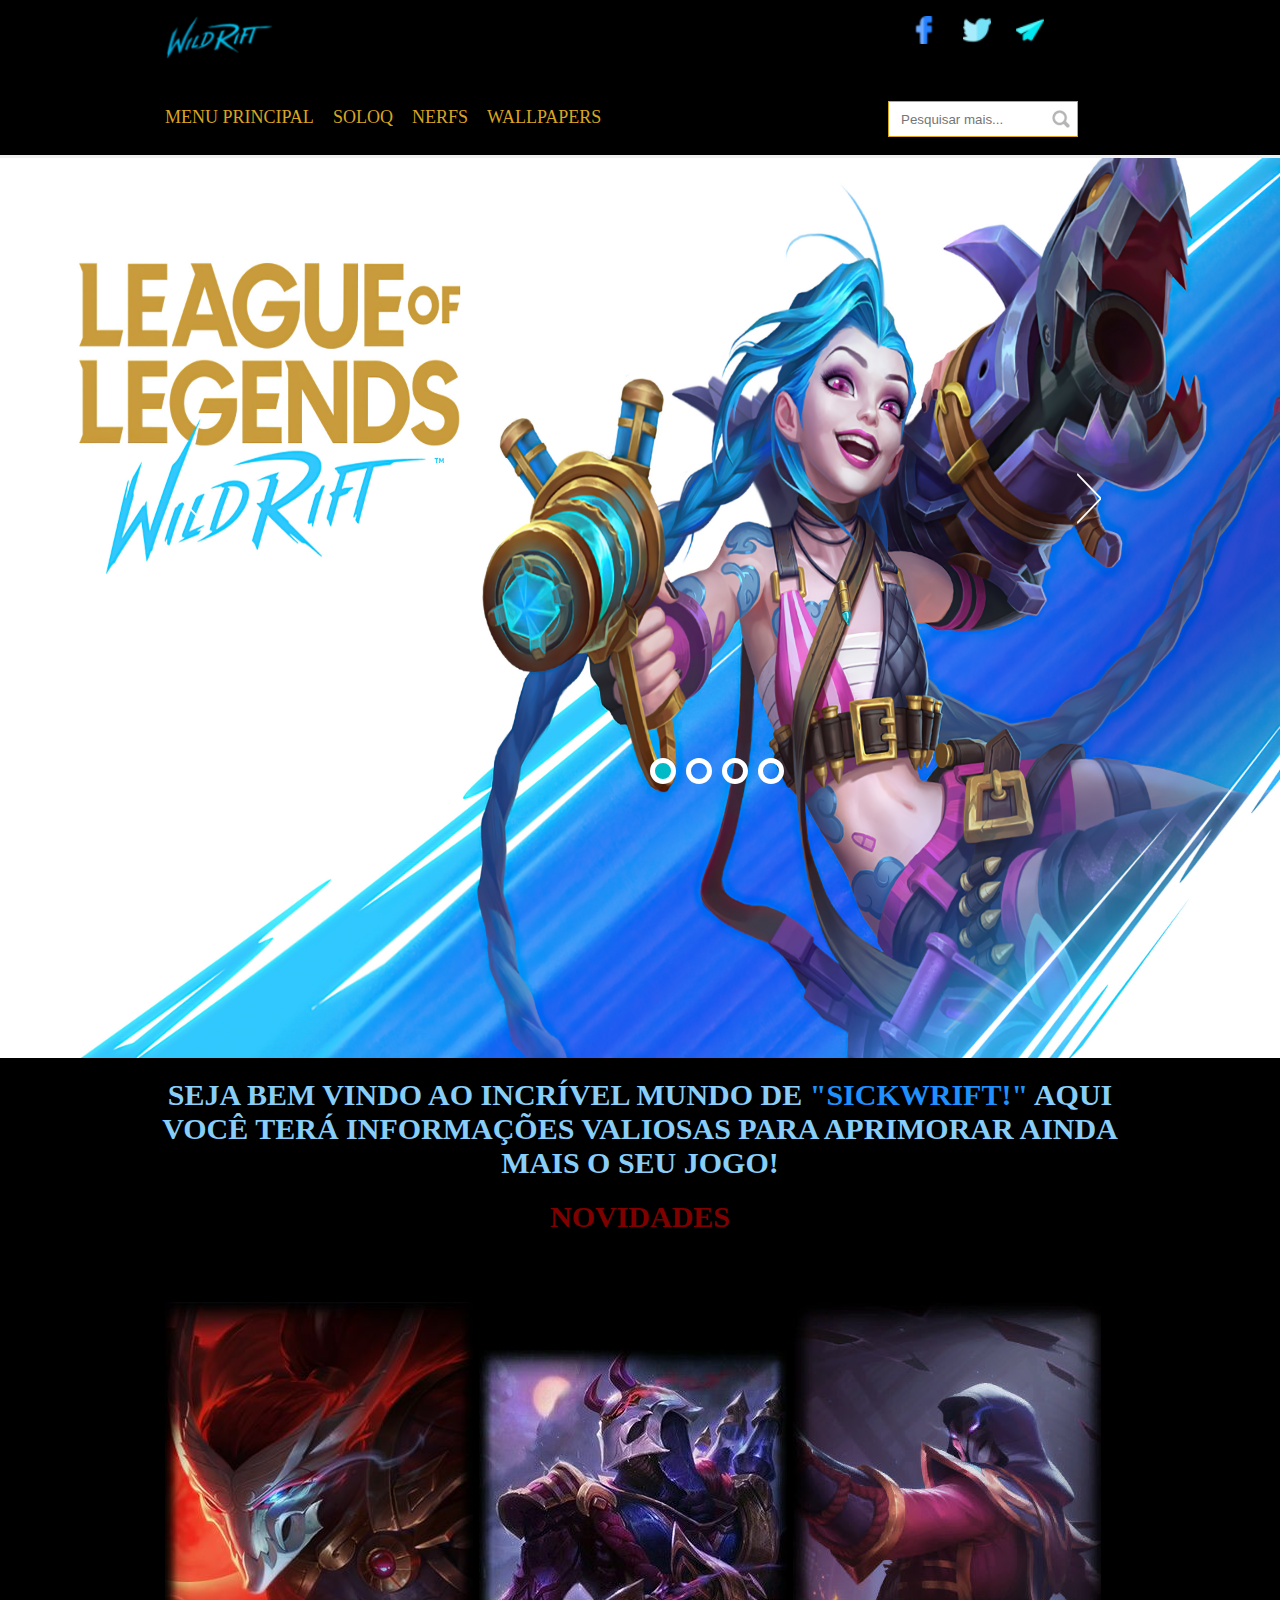
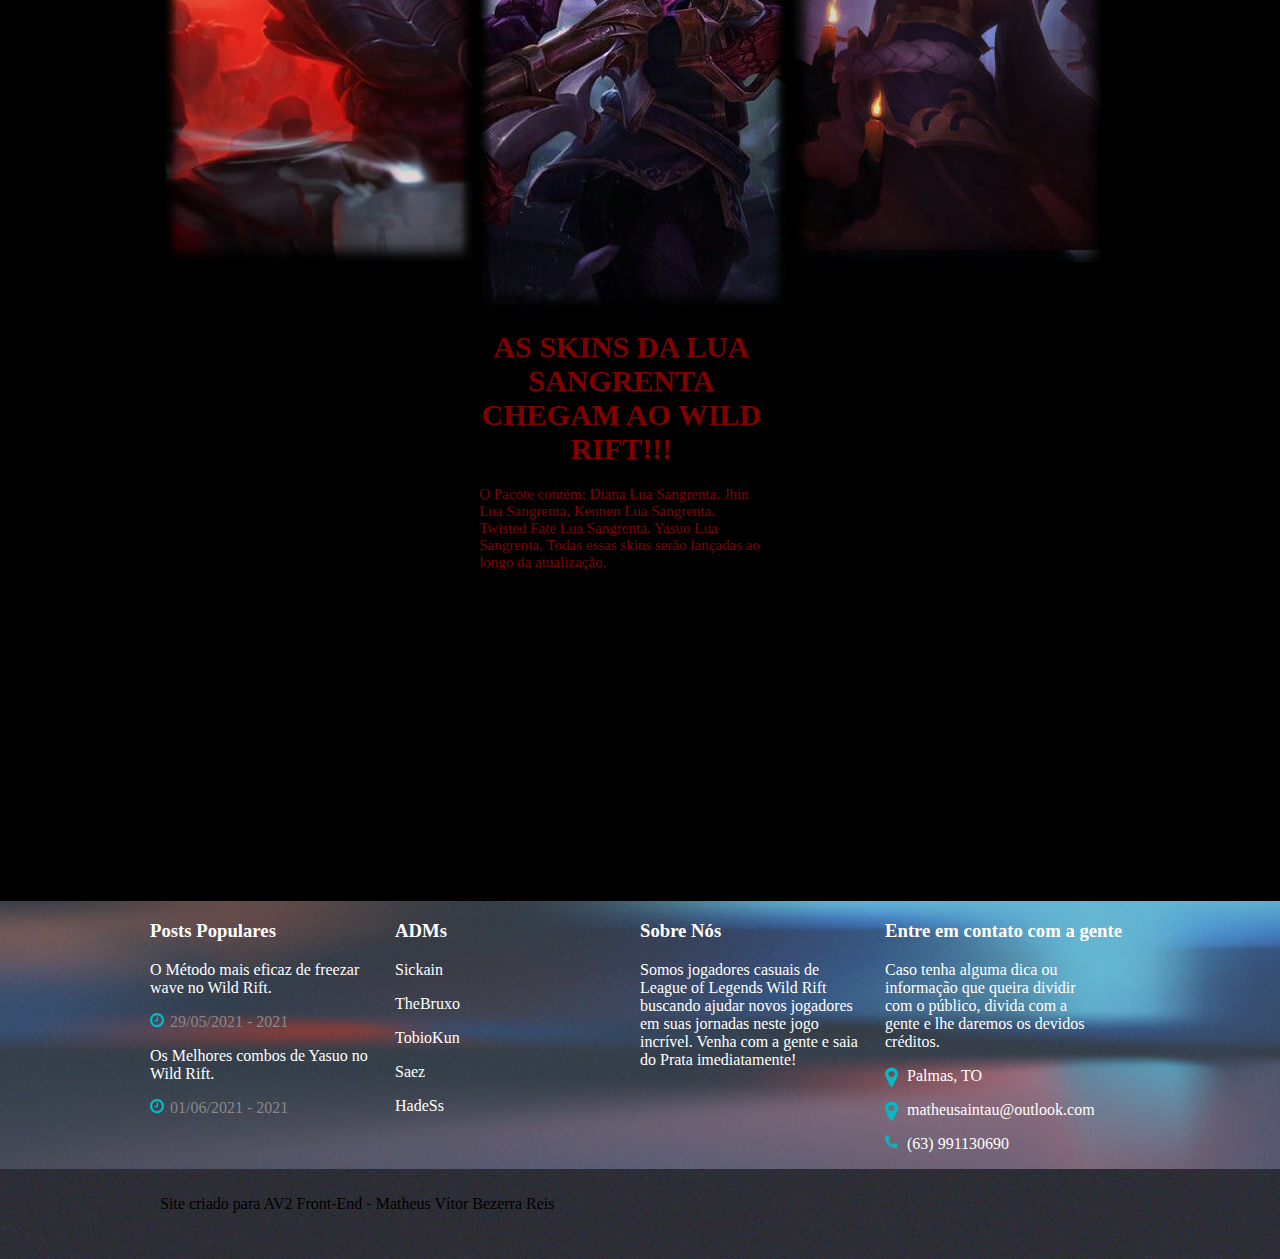
<file: meu deus.html>
<html>

<head>
    <link rel="shortcut icon" href="img/favicon.ico"
    type="image/x-icon">   
    <link rel="stylesheet" type="text/css" href="./css/main.css">
    <link rel="stylesheet" type="text/css" href="./css/slick.css" />
    <title>Menu Principal - Novidades</title>
</head>

<body bgcolor="#000000"> 
    <header class="menu-principal">
        <main>
            <div class="header-1">
                <div class="logo">
                    <img src="./img/logo.png" />
                </div>
                <div class="redes-sociais">
                    <ul>
                        <li>
                            <a href="https://www.facebook.com/Sick-WRift-100824098918418">
                                <img src="./img/facebook.png" />
                            </a>
                        </li>
                        <li>
                            <a href="https://twitter.com/sickain">
                                <img src="./img/twitter.png" />
                            </a>
                        </li>
                        <li>
                            <a href="https://t.me/joinchat/jQ0Zbf_LGJU5OTdh">
                                <img src="./img/telegram.png" />
                            </a>
                        </li>
                    </ul>
                </div>
            </div>
        </main>
    </header>
    <main class="col-100 menu-urls">
        <div class="header-2">
            <div class="menu">
                <ul>
                    <li>
                        <a href="meu deus.html">Menu Principal</a>
                    </li>
                    <li>
                        <a href="index.html">SoloQ</a>
                    </li>
                    <li>
                        <a href="xablau2.html">Nerfs</a>
                    </li>
                    <li>
                        <a href="xablau.html">Wallpapers</a>
                    </li>
                </ul>
            </div>
            <div class="busca">
                <input placeholder="Pesquisar mais..." type="text" />
            </div>
        </div>
    </main>
    <div class="col-100">
        <div class="slider-principal">
            <img src="./img/banner.png" />
            <img src="./img/banner1.png" />
            <img src="./img/banner2.png" />
            <img src="./img/banner3.png" />
        </div>
    </div>
    <div class="col-100">
        <div class="content texto-destaque">
            <h1>Seja Bem Vindo Ao Incrível Mundo de <strong>"SickWRift!"</strong> Aqui você terá informações valiosas para aprimorar ainda mais o seu jogo! </h1>

            <h1><strong5>NOVIDADES</strong5></h1>
            <div class="col-3 bloco-texto">
                <img src="./img/yasuo.jpg" />
            </div>
            <div class="col-3 bloco-texto" style="margin-top: 6em;">
                <img src="./img/jhin.jpg" />
                <h1><strong5>As Skins da Lua Sangrenta Chegam ao Wild Rift!!!</strong5></h1>
                <p><strong5>
                    O Pacote contém: 
                    Diana Lua Sangrenta,
                    Jhin Lua Sangrenta,
                    Kennen Lua Sangrenta,
                    Twisted Fate Lua Sangrenta,
                    Yasuo Lua Sangrenta,
                    Todas essas skins serão lançadas ao longo da atualização.</strong5></p>
            </div>
            <div class="col-3 bloco-texto">
                <img src="./img/tf.jpg" />
            </div>
        </div>
        <div class="embed">
            <iframe width="560" height="315" src="https://www.youtube.com/embed/DVEVwrvtkS0" title="YouTube video player" frameborder="0" allow="accelerometer; autoplay; clipboard-write; encrypted-media; gyroscope; picture-in-picture" allowfullscreen></iframe>

            </div>
    </div>
    <script type="text/javascript" src="./js/jquery.js"></script>
    <script type="text/javascript" src="./js/jquery-migrate.js"></script>
    <script type="text/javascript" src="./js/slick.min.js"></script>
    <script type="text/javascript" src="./js/main.js"></script>
    <footer>
        <div class="col-100 footer">
            <div class="content">
                <div class="col-4">
                    <h3><b>Posts Populares</b></h3>
                    <p>O Método mais eficaz de freezar wave no Wild Rift.
                        </p>
                    <p class="clock">29/05/2021 - 2021<p>
                            <p>Os Melhores combos de Yasuo no Wild Rift.
                                </p>
                            <p class="clock">01/06/2021 - 2021<p>
                </div>
                <div class="col-4">
                    <h3><b>ADMs</b></h3>
                    <p>Sickain
                    </p>
                    <p>TheBruxo</p>
                    <p>TobioKun</p>
                    <p>Saez</p>
                    <p>HadeSs</p>
                </div>
                <div class="col-4">
                    <h3><b>Sobre Nós</b></h3>
                    <p>
                        Somos jogadores casuais de League of Legends Wild Rift buscando ajudar novos jogadores em suas jornadas neste jogo incrível. Venha com a gente e saia do Prata imediatamente!
                    </p>
                </div>
                <div class="col-4">
                    <h3><b>Entre em contato com a gente</b></h3>
                    <p>
                        Caso tenha alguma dica ou informação que queira dividir com o público, divida com a gente e lhe daremos os devidos créditos.
                    </p>
                    <p class="local">Palmas, TO<p>
                            <p class="emailico">matheusaintau@outlook.com<p>
                                    <p class="telefoneico">(63) 991130690<p>
                </div>
            </div>
        </div>
    </footer>
    <div class="col-100 footer-2">
        <div class="content">

            <p>
                Site criado para AV2 Front-End - Matheus Vítor Bezerra Reis
            </p>
        </div>
    </div>
</body>

</html>
</file>
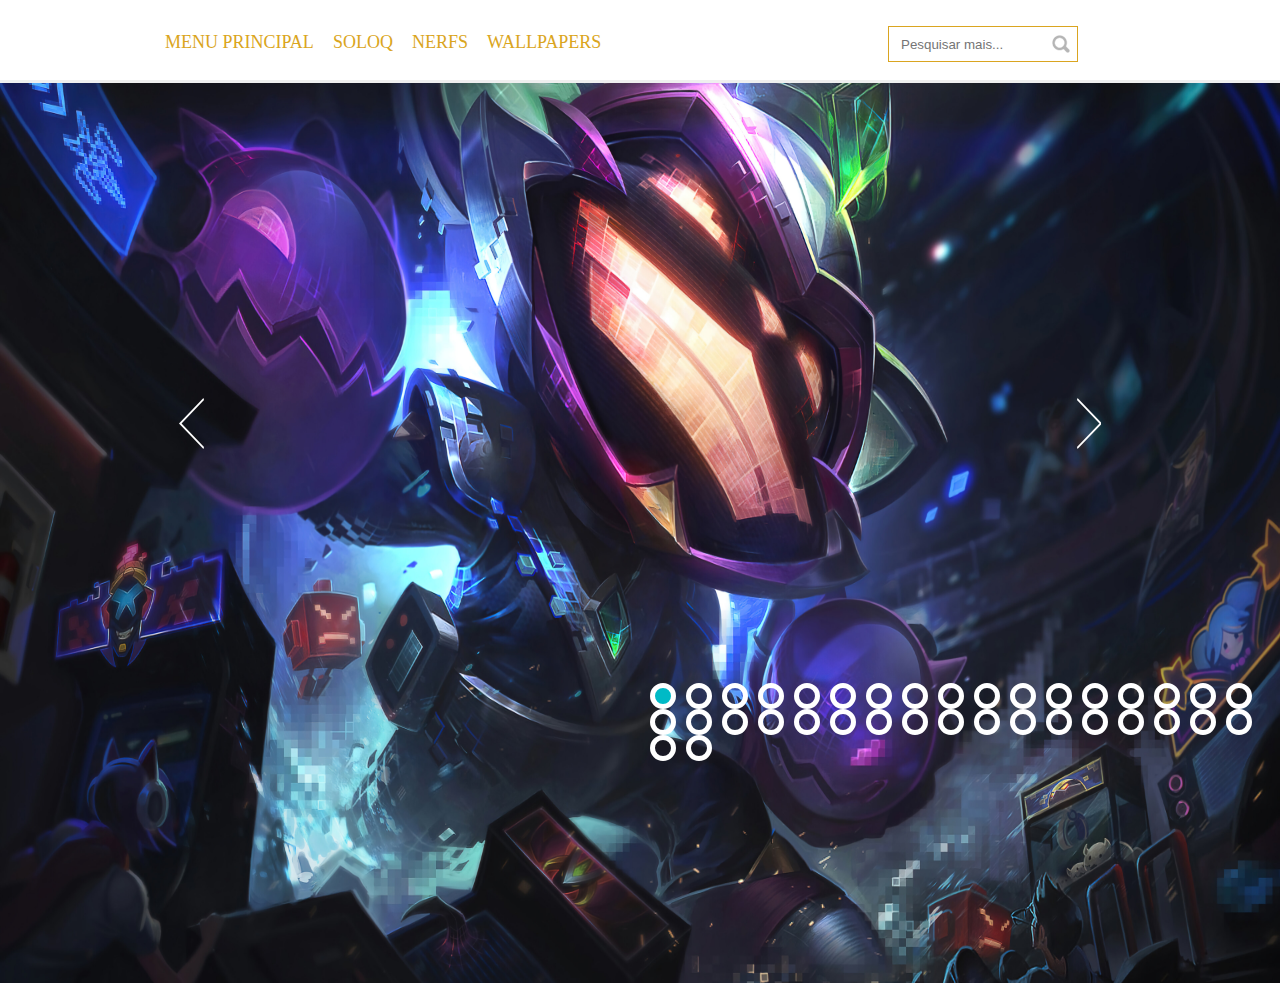
<file: xablau.html>
<html>

<head>
    <link rel="shortcut icon" href="img/favicon.ico"
    type="image/x-icon">
    <link rel="stylesheet" type="text/css" href="./css/main.css">
    <link rel="stylesheet" type="text/css" href="./css/slick.css" />
    <title>Wallpapers Wild Rift</title>
</head>

<body> 
    <main class="col-100 menu-urls">
        <div class="header-2">
            <div class="menu">
                <ul>
                    <li>
                        <a href="meu deus.html">Menu Principal</a>
                    </li>
                    <li>
                        <a href="index.html">SoloQ</a>
                    </li>
                    <li>
                        <a href="xablau2.html">Nerfs</a>
                    </li>
                    <li>
                        <a href="xablau.html">Wallpapers</a>
                    </li>
                </ul>
            </div>
            <div class="busca">
                <input placeholder="Pesquisar mais..." type="text" />
            </div>
        </div>
    </main>
    <div class="col-100">
        <div class="slider-principal">
            <img src="./img/banner4.jpg" />
            <img src="./img/banner5.jpg" />
            <img src="./img/banner6.jpg" />
            <img src="./img/banner7.jpg" />
            <img src="./img/banner8.jpg" />
            <img src="./img/banner9.jpg" />
            <img src="./img/banner10.jpg" />
            <img src="./img/banner11.jpg" />
            <img src="./img/banner12.jpg" />
            <img src="./img/banner13.jpg" />
            <img src="./img/banner14.jpg" />
            <img src="./img/banner15.jpg" />
            <img src="./img/banner16.jpg" />
            <img src="./img/banner17.jpg" />
            <img src="./img/banner18.jpg" />
            <img src="./img/banner19.jpg" />
            <img src="./img/banner20.jpg" />
            <img src="./img/banner21.jpg" />
            <img src="./img/banner22.jpg" />
            <img src="./img/banner23.jpg" />
            <img src="./img/banner24.jpg" />
            <img src="./img/banner25.jpg" />
            <img src="./img/banner26.jpg" />
            <img src="./img/banner27.jpg" />
            <img src="./img/banner28.jpg" />
            <img src="./img/banner29.jpg" />
            <img src="./img/banner30.jpg" />
            <img src="./img/banner31.jpg" />
            <img src="./img/banner32.jpg" />
            <img src="./img/banner33.jpg" />
            <img src="./img/banner34.jpg" />
            <img src="./img/banner35.jpg" />
            <img src="./img/banner36.jpg" />
            <img src="./img/banner37.jpg" />
            <img src="./img/banner38.jpg" />
            <img src="./img/banner39.jpg" />

            
        </div>
    </div>
    <script type="text/javascript" src="./js/jquery.js"></script>
    <script type="text/javascript" src="./js/jquery-migrate.js"></script>
    <script type="text/javascript" src="./js/slick.min.js"></script>
    <script type="text/javascript" src="./js/main.js"></script>
</body>

</html>
</file>
<file: css/main.css>
body {
width: 100%;
height: 100%;
margin: 0 auto;ss
}
ul {
   padding: 0px!important; 
}
.menu-principal {
width: 100%;
height: 60px;
}
main, .content {
margin: 0 auto;
width: 980px;
position: relative;
}
.logo {
 float: left;
 padding: 16px;
 width: 70%;
}
.redes-sociais ul li {
margin-left: 25px;
display: inline-block;
float: left;
list-style: none;
}
.redes-sociais {
width: 25%;
float: right;
}
.header-2 {
width: 980px;
margin: 0 auto;
padding: 16px;
}
.menu-urls {
height: 80px;
border-bottom: 3px solid #efefef;
}
.menu ul li {
    display: inline-block;
    color: #DAA520;
    margin-left: 15px;
    height: 50px;
}

.menu ul li:hover {
    border-bottom: 3px solid #00bac6;
}

.menu ul li a:hover {
    color: #00bac6;
    
}

.menu ul li a {
    color: #DAA520;
    text-decoration: none;
    font-size: 18px;
    text-transform: uppercase;
}
.menu {
width: 70%;
float: left;
}
.busca {
    text-align: center;
    width: 30%;
    float: right;    
}
.busca input {
    background-image: url(../img/icone-search.png);
    background-repeat: no-repeat;
    height: 36px;
    padding: 12px;
    width: 190px;
    margin-top: 10px;
    background-position: 96%;
    border: 1px solid #DAA520;
}
.col-100 {
    width: 100%;
    float: left;
    position: relative;
}
button.slick-prev {
    font-size: 0px;
    border: none;
    width: 25px;
    height: 51px;
    z-index: 9;
    background-color: transparent;
    position: absolute;
    background-image: url(../img/anterior.png);
    top: 35%;
    left: 14%;
}
button.slick-next {
    font-size: 0px;
    border: none;
    width: 25px;
    height: 51px;
    z-index: 9;
    background-color: transparent;
    position: absolute;
    background-image: url(../img/proximo.png);
    top: 35%;
    right: 14%;
}
.slick-list {
    width: 100%!important;
}
.slick-initialized {
    overflow: hidden;
}
.slick-dots li button {
    font-size: 0px;
    border: 5px solid #ffffff;
    width: 26px;
    height: 26px;
    background: transparent;
    border-radius: 50%;
    cursor: pointer;

}
.slick-dots {
    margin: 0 auto;
    width: 50%;
    position: absolute;
    left: 50%;
    top: 600px;
}

li.slick-active button {
    background: #00bac6;
}

.slick-dots li {
    padding-left: 10px;
    display: inline-block;
}

.texto-destaque {
    text-align: center;
}
.texto-destaque strong {
    color: #1E90FF;
}
.texto-destaque strong1 {
    color: #006400;
}
.texto-destaque strong2 {
    color: #8B008B;
}
.texto-destaque strong3 {
    color: #8B0000;
}
.texto-destaque strong4 {
    color: #D2691E;
}
.texto-destaque strong5 {
    color: #800000;
}
.texto-destaque h1 {
    text-transform: uppercase;
    font-size: 30px;
    color: #87CEFA;
}
.texto-destaque p {
    font-size: 15px;
    color: #87CEEB;
}

.col-3 {
    text-align: center;
    padding-left: 15px;
    padding-right: 15px; 
    width: 29%;
    float: left;
    position: relative;
}
.bloco-imagem img {
    margin: 0 auto;
    width: 100%;
    height: auto;
}
.bloco-imagem {
    height: 300px;
    border: 1px solid #c5c5c5;
    padding-top: 15px;
    padding-bottom: 15px;
    margin-left: 10px;
}
.bloco-imagem b, p {
    text-align: left;
}
.bloco-texto {
    margin-top: 3em;
}

h3 {
    font-weight: normal!important;
}

.bloco-imagens-texto {
    background-color: #ffffff;
}
.bloco-imagens-texto:before {
    width: 100%;
    display: inline-block;
    content: '';
    height: 52px;
    background: #ffffff;
    background-image: url('../img/setinha.png');
    background-repeat: no-repeat;
    background-position: center;
}
.bloco-imagens-texto:after {
    width: 100%;
    display: inline-block;
    content: '';
    height: 70px;
    background: #ffffff;
} 
.col-4 {
    float: left;
    width: 25%;
    text-align: center;
}
.col-4 img {
cursor: pointer;
 margin: 0 auto;
 padding-top: 1em;
 vertical-align: middle;
}
.col-4 img:hover {
    margin-top: 10px!important;
    position: relative!important;
}

.bloco-logos {
    height: 170px;
}

.bloco-logos img {
    margin-top: 50px;
}

.footer h3 {
    text-align: left;
}

.footer {
    background-image: url('../img/footer.png');
    color: #ffffff;
}

.footer-2 {
    background-image: url('../img/footer2.png');
    height: 90px;
}


.footer p {
    width: 90%;
    text-align: left;
}

.footer-2 p {
    padding: 10px;
}

.clock {
    color: #898989!important;
}

.clock:before {
    content: '';
    width:  15px;
    height: 15px;
    display: inline-block;
    background-image: url('../img/clock.png');
    float: left;
    background-repeat: no-repeat;
    padding-left: 5px;
}

.local:before, .emailico:before, .telefoneico:before {
    content: '';
    width:  17px;
    height: 24px;
    display: inline-block;
    float: left;
    background-repeat: no-repeat;
    padding-left: 5px;
}
.local:before {
    background-image: url('../img/local.png');
}  
.emailico:before {
    background-image: url('../img/emailico.png');
}  
.telefoneico:before {
    background-image: url('../img/telefoneico.png');
}
</file>
